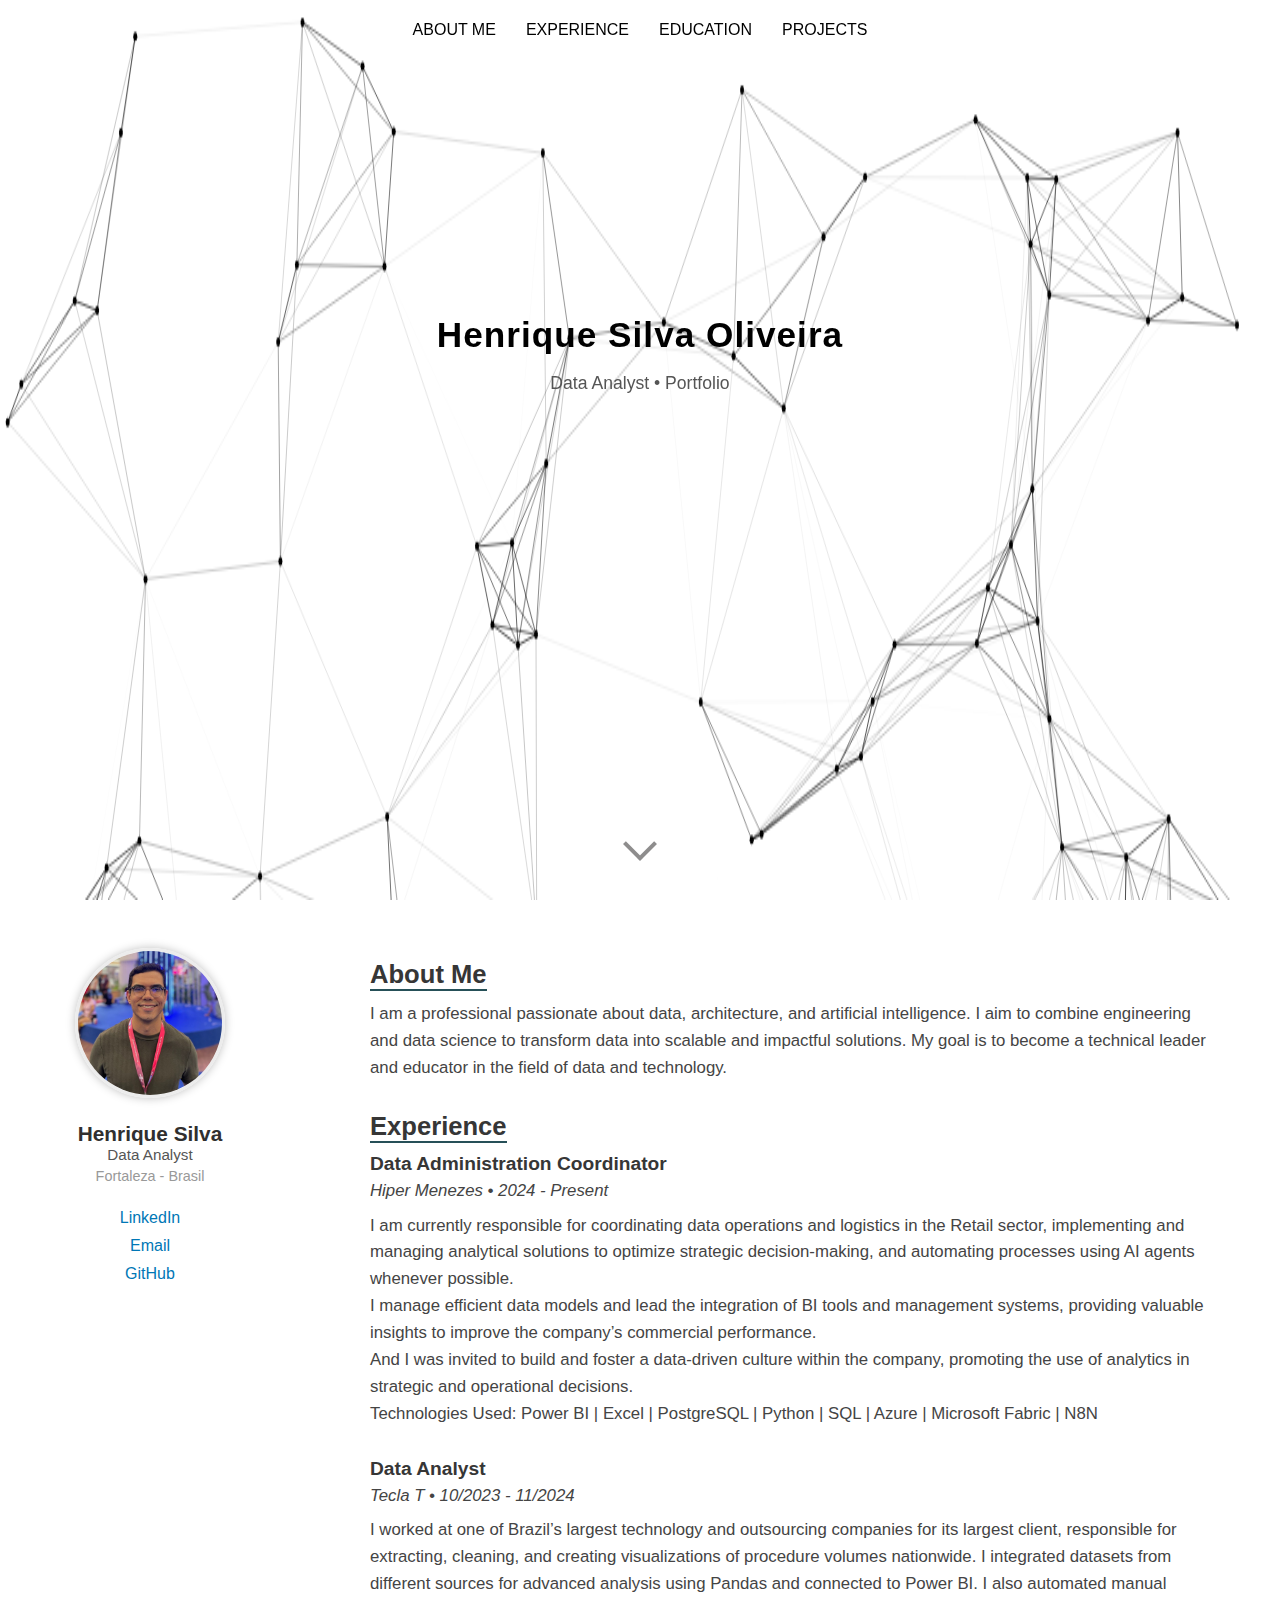
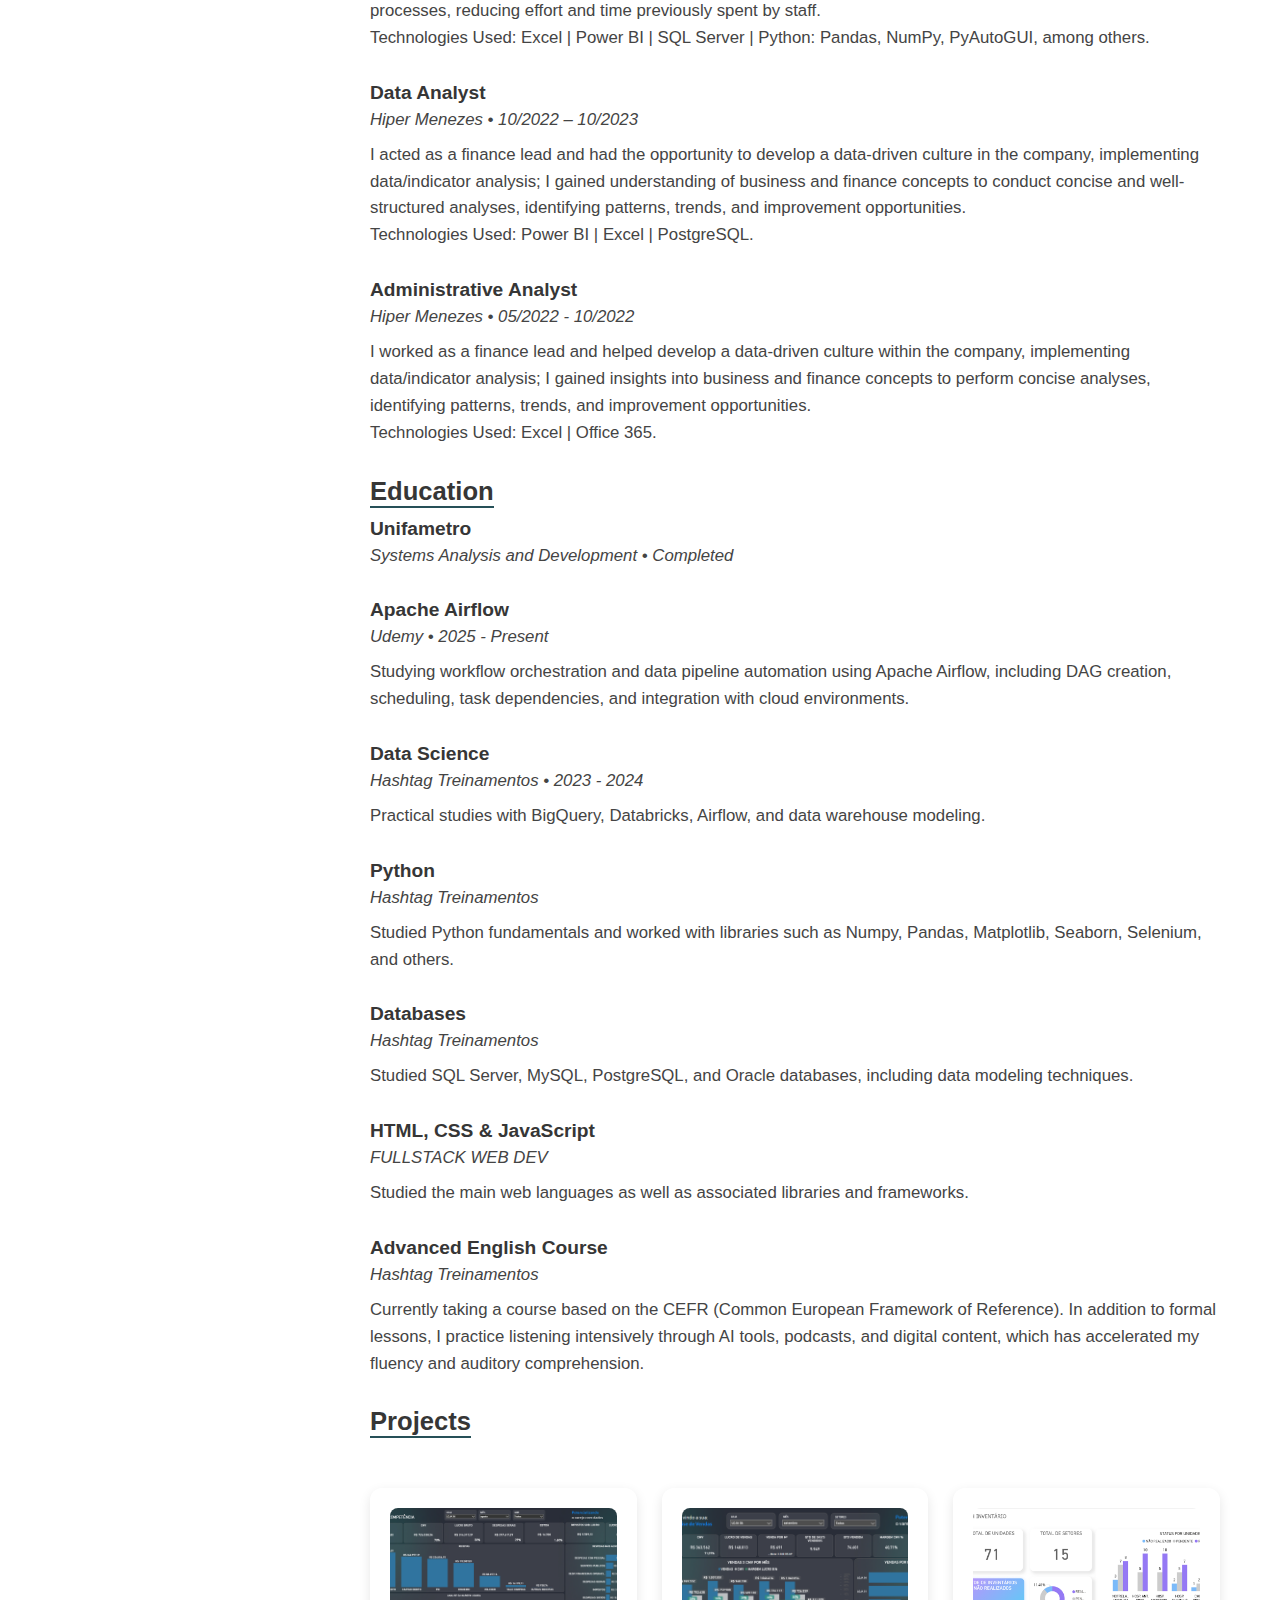
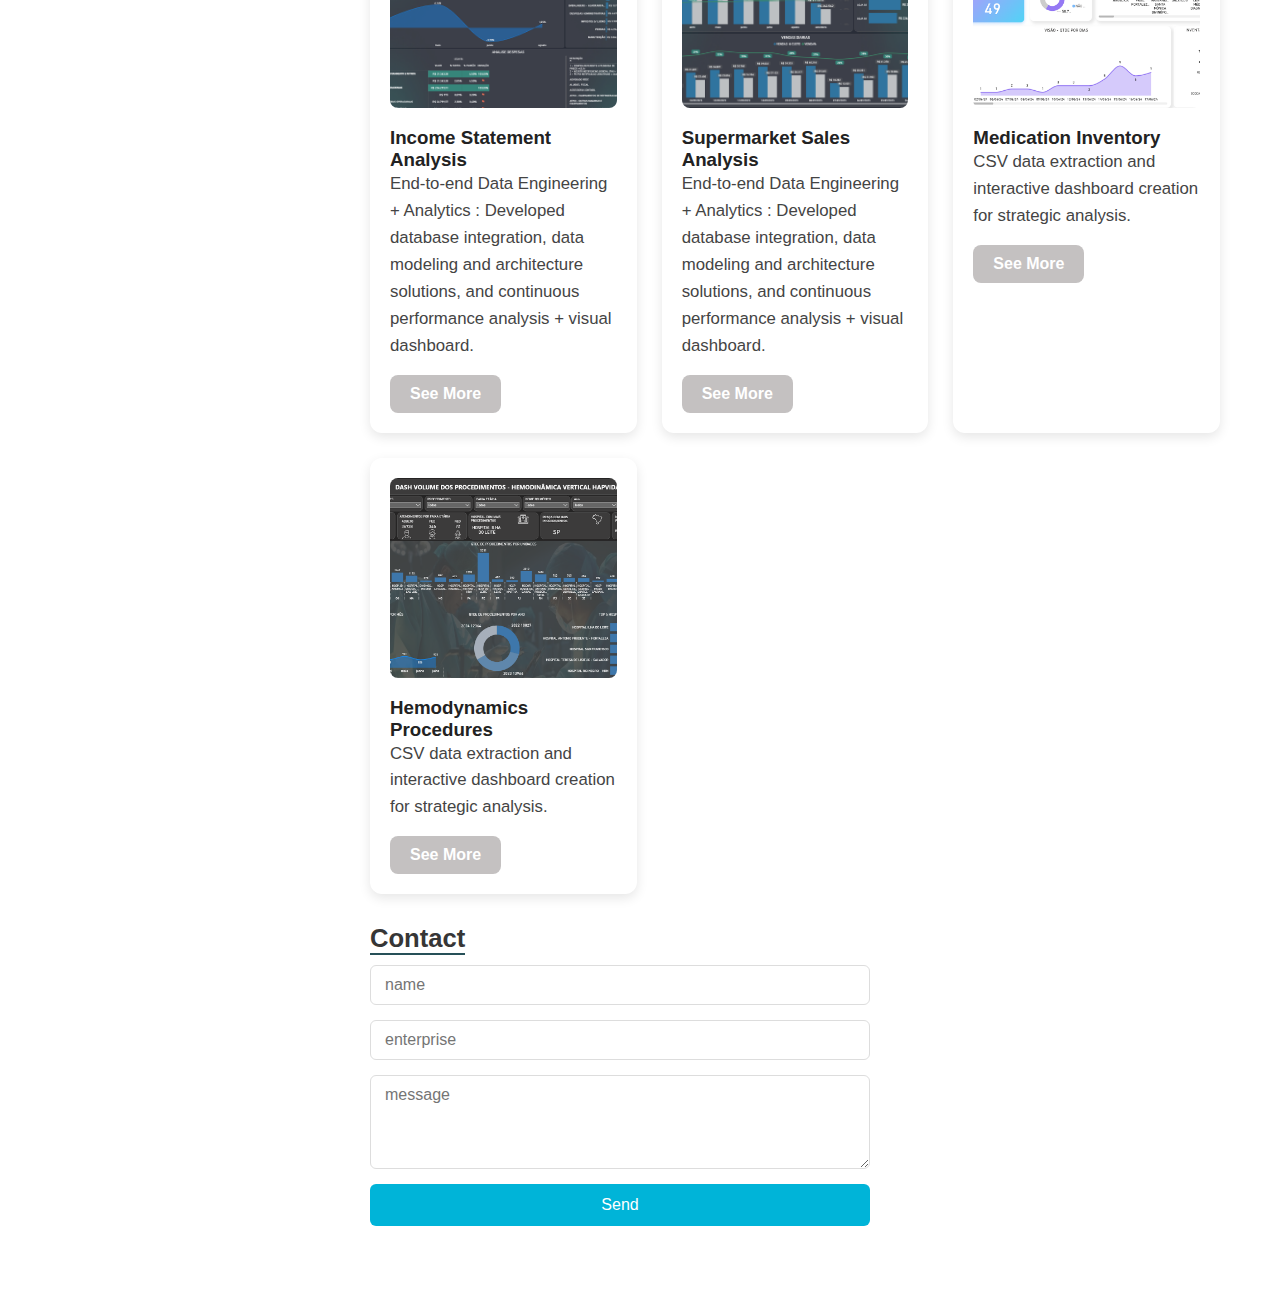
<file: index.html>
<!DOCTYPE html>
<html lang="pt-br">
<head>
  <meta charset="UTF-8" />
  <meta name="viewport" content="width=device-width, initial-scale=1.0" />
  <title>Portfolio - Henrique Silva</title>
  <link rel="stylesheet" href="style.css"/>
</head>
<body>

<!-- NAVBAR FIXA -->
<nav class="navbar">
  <div class="nav-container">
    <!-- <span class="nav-toggle">&#9776;</span> ícone hamburger -->
    <ul class="nav-links">
      <li><a href="#about">ABOUT ME</a></li>
      <li><a href="#experience">EXPERIENCE</a></li>
      <li><a href="#education">EDUCATION</a></li>
      <li><a href="#projetos">PROJECTS</a></li>
    </ul>
  </div>
</nav>


<!-- SEÇÃO INTERATIVA: GRAFOS EM FUNDO BRANCO -->
  <section id="network">
    <canvas id="graphCanvas"></canvas>
    <div class="network-text">
      <h1>Henrique Silva Oliveira</h1><br>
      <p>Data Analyst • Portfolio</p>
    </div>
  
<!-- SETA DE DIRECIONAMENTO-->
  <a href="#about" class="scroll-down">
  <i class="arrow down"></i>
  </a>  

  </section>

<!-- CONTEÚDO GERAL -->
  <div class="container">
    <!-- SIDEBAR FIXA -->
    <aside class="sidebar">
      <div class="foto-perfil">
      <a href="index.html"> 
        <img src="./IMAGENS/foto minha.jpg" alt="Foto de Henrique Silva"/>
      </a>
      </div>
      <h2>Henrique Silva</h2>
      <p class="role">Data Analyst</p>
      <p class="location">Fortaleza - Brasil</p>

      <ul class="links">
        <li><a href="#">LinkedIn</a></li>
        <!-- <li><a href="#">Website</a></li> -->
        <li><a href="mailto:henrisilva1033@gmail.com">Email</a></li>
        <li><a href="#">GitHub</a></li>
      </ul>
    <!-- HARD & SOFT SKILLS -->
    <!-- <section id="parte2">
      <div class="habilidades">
        <h2>Habilidades</h2>

        
        <div class="barra">
          <span>Python</span>
          <div class="progress estiloBarra evolucao evolucao3 bg-secondary">
            <div class="progress-bar bg-white" style="width: 78%"></div>
          </div>
        </div>

        <div class="barra">
          <span>SQL</span>
          <div class="evolucao evolucao2">
            <div class="over"></div>
          </div>
        </div>

        <div class="barra">
          <span>Power BI</span>
          <div class="evolucao evolucao3">
            <div class="over"></div>
          </div>
        </div>

        <div class="barra">
          <span>Airflow</span>
          <div class="evolucao evolucao4">
            <div class="over"></div>
          </div>
        </div>

        <div class="barra">
          <span>Databricks</span>
          <div class="evolucao evolucao5">
            <div class="over"></div>
          </div>
        </div>

        <div class="barra">
          <span>Docker</span>
          <div class="evolucao evolucao6">
            <div class="over"></div>
          </div>
        </div>

        <div class="barra">
          <span>Git</span>
          <div class="evolucao evolucao7">
            <div class="over"></div>
          </div>
        </div>

        <div class="barra">
          <span>Machine Learning</span>
          <div class="evolucao evolucao8">
            <div class="over"></div>
          </div>
        </div>

        <div class="barra">
          <span>ETL</span>
          <div class="evolucao evolucao9">
            <div class="over"></div>
          </div>
        </div>

        <div class="barra">
          <span>Big Data</span>
          <div class="evolucao evolucao10">
            <div class="over"></div>
          </div>
        </div>

        <div class="barra">
          <span>Modelagem de Dados</span>
          <div class="evolucao evolucao11">
            <div class="over"></div>
          </div>
        </div>

        <div class="barra">
          <span>API</span>
          <div class="evolucao evolucao12">
            <div class="over"></div>
          </div>
        </div>

        <div class="barra">
          <span>Linux</span>
          <div class="evolucao evolucao13">
            <div class="over"></div>
          </div>
        </div>

        <div class="barra">
          <span>Excel Avançado</span>
          <div class="evolucao evolucao14">
            <div class="over"></div>
          </div>
        </div>

        <div class="barra">
          <span>Cloud (Azure)</span>
          <div class="evolucao evolucao15">
            <div class="over"></div>
          </div>
        </div>

      </div>
    </section> -->

    </aside>
  </div>

<!-- CONTEÚDO -->
    <main class="content">

      <!-- SOBRE MIM -->
  <section class="section" id="about">
      <h2>About Me</h2>
      <p>
        I am a professional passionate about data, architecture, and artificial intelligence.  
        I aim to combine engineering and data science to transform data into scalable and impactful solutions.  
        My goal is to become a technical leader and educator in the field of data and technology.
      </p>
  </section>

<!-- EXPERIENCE -->
  <section class="section" id="experience">
      <h2>Experience</h2>

      <div class="exp-item">
        <h3>Data Administration Coordinator</h3>
        <p class="local">Hiper Menezes • 2024 - Present</p>
        <p>I am currently responsible for coordinating data operations and logistics in the Retail sector, implementing and managing 
            analytical solutions to optimize strategic decision-making, and automating processes using AI agents whenever possible.</p>
        <p>I manage efficient data models and lead the integration of 
            BI tools and management systems, providing valuable insights to improve the company’s commercial performance.</p>
        <p>And I was invited to build and foster a data-driven culture within the company, promoting the use of analytics in strategic 
          and operational decisions. </p>
        <p>Technologies Used: Power BI | Excel | PostgreSQL | Python | SQL | Azure | Microsoft Fabric | N8N</p>
      </div>

      <div class="exp-item">
        <h3>Data Analyst</h3>
        <p class="local">Tecla T • 10/2023 - 11/2024</p>
        <p>I worked at one of Brazil’s largest technology and outsourcing companies for its largest client, responsible for extracting, 
            cleaning, and creating visualizations of procedure volumes nationwide. I integrated datasets from different sources for 
            advanced analysis using Pandas and connected to Power BI. I also automated manual processes, reducing effort and time previously spent by staff.</p>
        <p>Technologies Used: Excel | Power BI | SQL Server | Python: Pandas, NumPy, PyAutoGUI, among others.</p>
      </div>

      <div class="exp-item">
          <h3>Data Analyst</h3>
          <p class="local">Hiper Menezes • 10/2022 – 10/2023</p>
          <p>I acted as a finance lead and had the opportunity to develop a data-driven culture in the company, implementing 
              data/indicator analysis; I gained understanding of business and finance concepts to conduct concise and well-structured analyses, identifying patterns, trends, and improvement opportunities.</p>
          <p>Technologies Used: Power BI | Excel | PostgreSQL.</p>
      </div>

      <div class="exp-item">
          <h3>Administrative Analyst</h3>
          <p class="local">Hiper Menezes • 05/2022 - 10/2022</p>
          <p>I worked as a finance lead and helped develop a data-driven culture within the company, implementing 
              data/indicator analysis; I gained insights into business and finance concepts to perform concise analyses, identifying patterns, trends, and improvement opportunities.</p>
          <p>Technologies Used: Excel | Office 365.</p>
      </div>
  </section>

  <!-- EDUCATION -->
  <section class="section" id="education">
      <h2>Education</h2>

      <div class="edu-item">
        <h3>Unifametro</h3>
        <p class="subinfo"><em>Systems Analysis and Development</em> • Completed</p>
      </div>

      <div class="edu-item">
        <h3>Apache Airflow</h3>
        <p class="subinfo"><em>Udemy • 2025 - Present</em></p>
        <p>Studying workflow orchestration and data pipeline automation using Apache Airflow, including DAG creation, scheduling, task dependencies, and integration with cloud environments.</p>
      </div>

      <div class="edu-item">
        <h3>Data Science</h3>
        <p class="subinfo"><em>Hashtag Treinamentos</em> • 2023 - 2024</p>
        <p>Practical studies with BigQuery, Databricks, Airflow, and data warehouse modeling.</p>
      </div>

      <div class="edu-item">
        <h3>Python</h3>
        <p class="subinfo"><em>Hashtag Treinamentos</em></p>
        <p>Studied Python fundamentals and worked with libraries such as Numpy, Pandas, Matplotlib, Seaborn, Selenium, and others.</p>
      </div>

      <div class="edu-item">
        <h3>Databases</h3>
        <p class="subinfo"><em>Hashtag Treinamentos</em></p>
        <p>Studied SQL Server, MySQL, PostgreSQL, and Oracle databases, including data modeling techniques.</p>
      </div>

      <div class="edu-item">
        <h3>HTML, CSS & JavaScript</h3>
        <p class="subinfo"><em>FULLSTACK WEB DEV</em></p>
        <p>Studied the main web languages as well as associated libraries and frameworks.</p>
      </div>

      <div class="edu-item">
        <h3>Advanced English Course</h3>
        <p class="subinfo"><em>Hashtag Treinamentos</em></p>
        <p>Currently taking a course based on the CEFR (Common European Framework of Reference). In addition to formal lessons, 
          I practice listening intensively through AI tools, podcasts, and digital content, which has accelerated 
          my fluency and auditory comprehension.</p>
      </div>
  </section>


      <!-- PROJETOS -->
      <section class="section" id="projetos">
        <h2>Projects</h2>
        <div class="cards">
          <div class="card">
            <img src="./IMAGENS/MENES 1.png" alt="Dash Menezes 01">
            <h3>Income Statement Analysis</h3>
            <p>End-to-end Data Engineering + Analytics : Developed database integration, data modeling and architecture solutions, 
              and continuous performance analysis + visual dashboard.</p>
            <a href="./Home/Subpgs/projeto3.html" class="btn-detalhes">See More</a>
          </div>
          <div class="card">
            <img src="./IMAGENS/MENES 2.png" alt="Dash Menezes 02">
            <h3>Supermarket Sales Analysis</h3>
            <p>End-to-end Data Engineering + Analytics : Developed database integration, data modeling and architecture solutions, 
              and continuous performance analysis + visual dashboard.</p>
            <a href="./Home/Subpgs/projeto4.html" class="btn-detalhes">See More</a>
          </div>
          <div class="card">
            <img src="./IMAGENS/HAPVIDA BCO.png" alt="Dash Hap 01">
            <h3>Medication Inventory</h3>
            <p>CSV data extraction and interactive dashboard creation for strategic analysis.</p>
            <a href="./Home/Subpgs/projeto1.html" class="btn-detalhes">See More</a>
          </div>
          <div class="card">
            <img src="./IMAGENS/HAPVIDA PTO.png" alt="Dash Hap 02">
            <h3>Hemodynamics Procedures</h3>
            <p>CSV data extraction and interactive dashboard creation for strategic analysis.</p>
            <a href="./Home/Subpgs/projeto2.html" class="btn-detalhes">See More</a>
          </div>
        </div>
      </section>

      <!-- CONTATE-ME -->
    <section class="section" id="contato">
      <h2>Contact</h2>
      <form class="contact-form" id="whatsappForm">
        <input type="text" id="nome" placeholder="name" required>
        <input type="text" id="empresa" placeholder="enterprise" required>
        <textarea id="mensagem" placeholder="message" rows="4" required></textarea>
        <button type="submit">Send</button>
      </form>
    </section>

    </main>
  </div>

  <script src="script.js"></script>
</body>
</html>
</file>
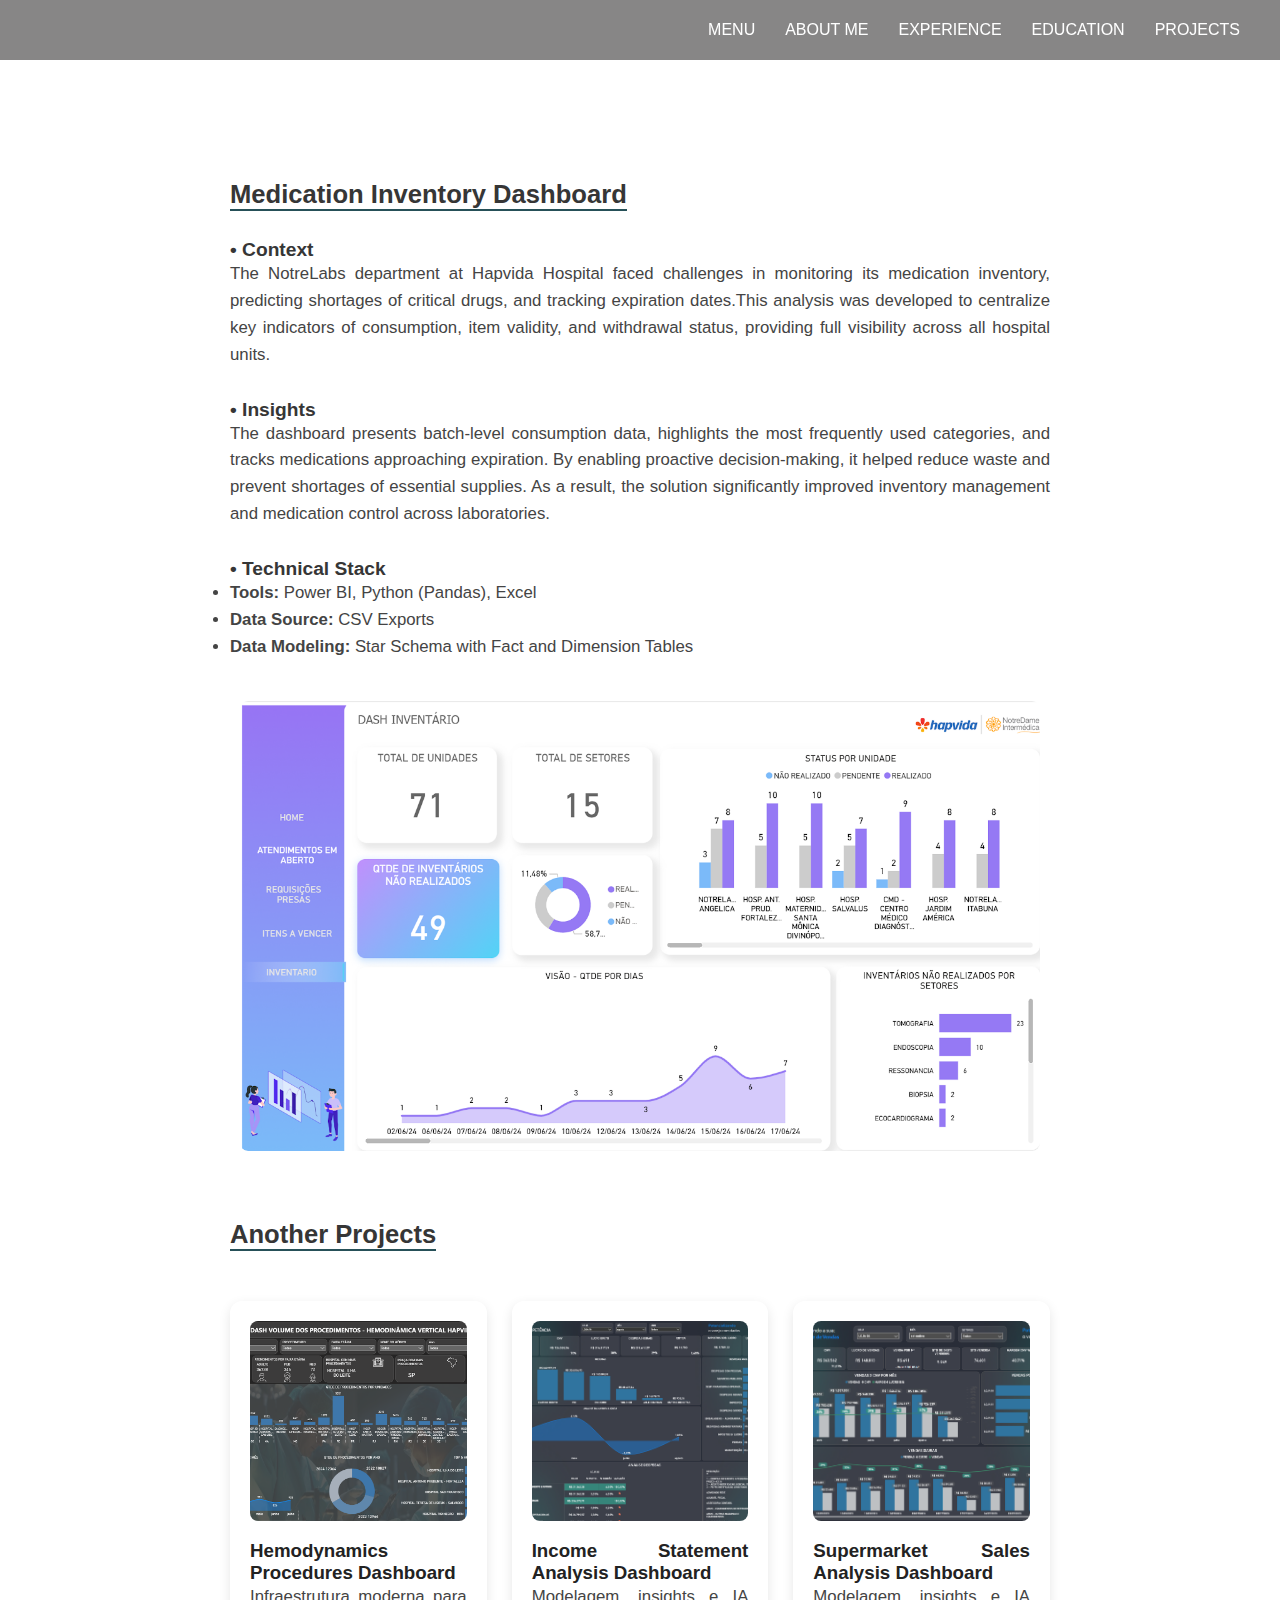
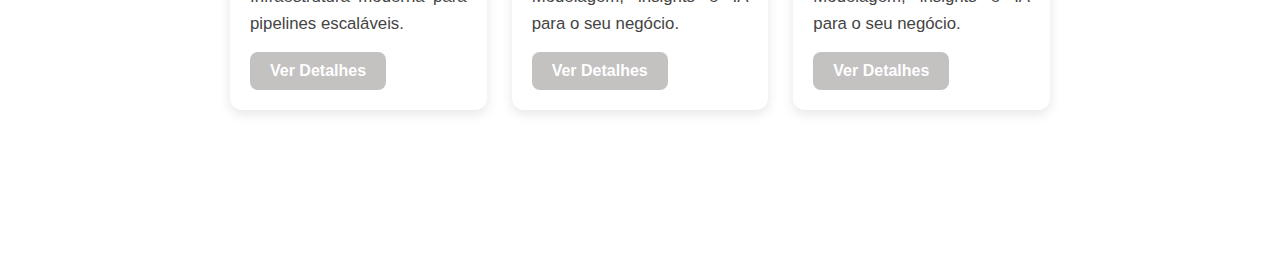
<file: Home/Subpgs/projeto1.html>
<!DOCTYPE html>
<html lang="pt-br">
<head>
  <meta charset="UTF-8" />
  <meta name="viewport" content="width=device-width, initial-scale=1.0" />
  <title>Portfolio - Henrique Silva</title>
  <link rel="stylesheet" href="../../stylepagprojects.css"/>
</head>
<body>

<!-- NAVBAR FIXA -->
<nav class="navbar">
  <div class="nav-container">
    <ul class="nav-links">
      <li><a href="../../index.html">MENU</a></li>
      <li><a href="../../index.html#about">ABOUT ME</a></li>
      <li><a href="../../index.html#experience">EXPERIENCE</a></li>
      <li><a href="../../index.html#education">EDUCATION</a></li>
      <li><a href="../../index.html#projetos">PROJECTS</a></li>
    </ul>
</nav>

  </div>

<!-- CONTEÚDO GERAL -->
  <div class="container">
    <!-- SIDEBAR FIXA -->
    <!-- <aside class="sidebar">
      <div class="foto-perfil">
        <a href="../../index.html"> 
        <img src="../../IMAGENS/foto minha.jpg" alt="Foto de Henrique Silva"/>
        </a>
      </div>
      <h2>Henrique Silva</h2>
      <p class="role">Data Engineer & AI Enthusiast</p>
      <p class="location">Fortaleza - Brasil</p>

      <ul class="links">
        <li><a href="#">GitHub</a></li>
        <li><a href="#">LinkedIn</a></li>
        <li><a href="#">Website</a></li>
        <li><a href="mailto:henrisilva1033@gmail.com">Email</a></li>
      </ul>
    
    </aside> -->

<!-- CONTEÚDO -->
    <main class="content">

      <!-- SOBRE MIM -->
    <section class="section" id="experiencia">
        <h2>Medication Inventory Dashboard</h2>
        <br><br>
        <section class="section" id="formacao">
          <div class="edu-item">
            <h3>• Context</h3>
            <p>
              The NotreLabs department at Hapvida Hospital faced challenges in monitoring its medication inventory, predicting shortages of critical drugs, 
              and tracking expiration dates.This analysis was developed to centralize key indicators of consumption, item validity, and withdrawal status, 
              providing full visibility across all hospital units.
            </p>
          </div>

          <div class="edu-item">
            <h3>• Insights</h3>
            <p>
              The dashboard presents batch-level consumption data, highlights the most frequently used categories, and tracks medications approaching expiration.
              By enabling proactive decision-making, it helped reduce waste and prevent shortages of essential supplies.
              As a result, the solution significantly improved inventory management and medication control across laboratories.
            </p>
          </div>

          <div class="edu-item">
            <h3>• Technical Stack</h3>
             <ul>
              <li><strong>Tools:</strong> Power BI, Python (Pandas), Excel</li>
              <li><strong>Data Source:</strong> CSV Exports</li>
              <li><strong>Data Modeling:</strong> Star Schema with Fact and Dimension Tables</li>
            </ul>
          </div>
        </section>
    </section>


         <!-- <div class="dash-container">
          <iframe title="VENDAS" width="100%" height="541.25"
            src="https://app.fabric.microsoft.com/reportEmbed?reportId=0890d9f3-6219-41f6-b7e2-692e498d3dcd&autoAuth=true&ctid=bcffa40c-98d3-4a44-9b19-1115dc64c85e"
            frameborder="0" allowFullScreen="true">
          </iframe>
        </div> -->


        <div class="projectimg01">
            <img src="../../IMAGENS/HAPVIDA BCO.png" alt="Dash Hap 01_project">
        </div>

      <br><br><br>
      <!-- PROJETOS -->
      <section class="section" id="projetos">
        <h2>Another Projects</h2>
        <div class="cards">
          <div class="card">
            <img src="../../IMAGENS/HAPVIDA PTO.png" alt="Dash Hap 02">
            <h3>Hemodynamics Procedures Dashboard</h3>
            <p>Infraestrutura moderna para pipelines escaláveis.</p>
            <a href="projeto2.html" class="btn-detalhes">Ver Detalhes</a>
          </div>
          <div class="card">
            <img src="../../IMAGENS/MENES 1.png" alt="Dash Menezes 01">
            <h3>Income Statement Analysis Dashboard</h3>
            <p>Modelagem, insights e IA para o seu negócio.</p>
            <a href="projeto3.html" class="btn-detalhes">Ver Detalhes</a>
          </div>
          <div class="card">
            <img src="../../IMAGENS/MENES 2.png" alt="Dash Menezes 02">
            <h3>Supermarket Sales Analysis Dashboard</h3>
            <p>Modelagem, insights e IA para o seu negócio.</p>
            <a href="projeto4.html" class="btn-detalhes">Ver Detalhes</a>
          </div>
        </div>
      </section>

    </main>
  </div>

  <script src="../../script.js"></script>
</body>
</html>
</file>
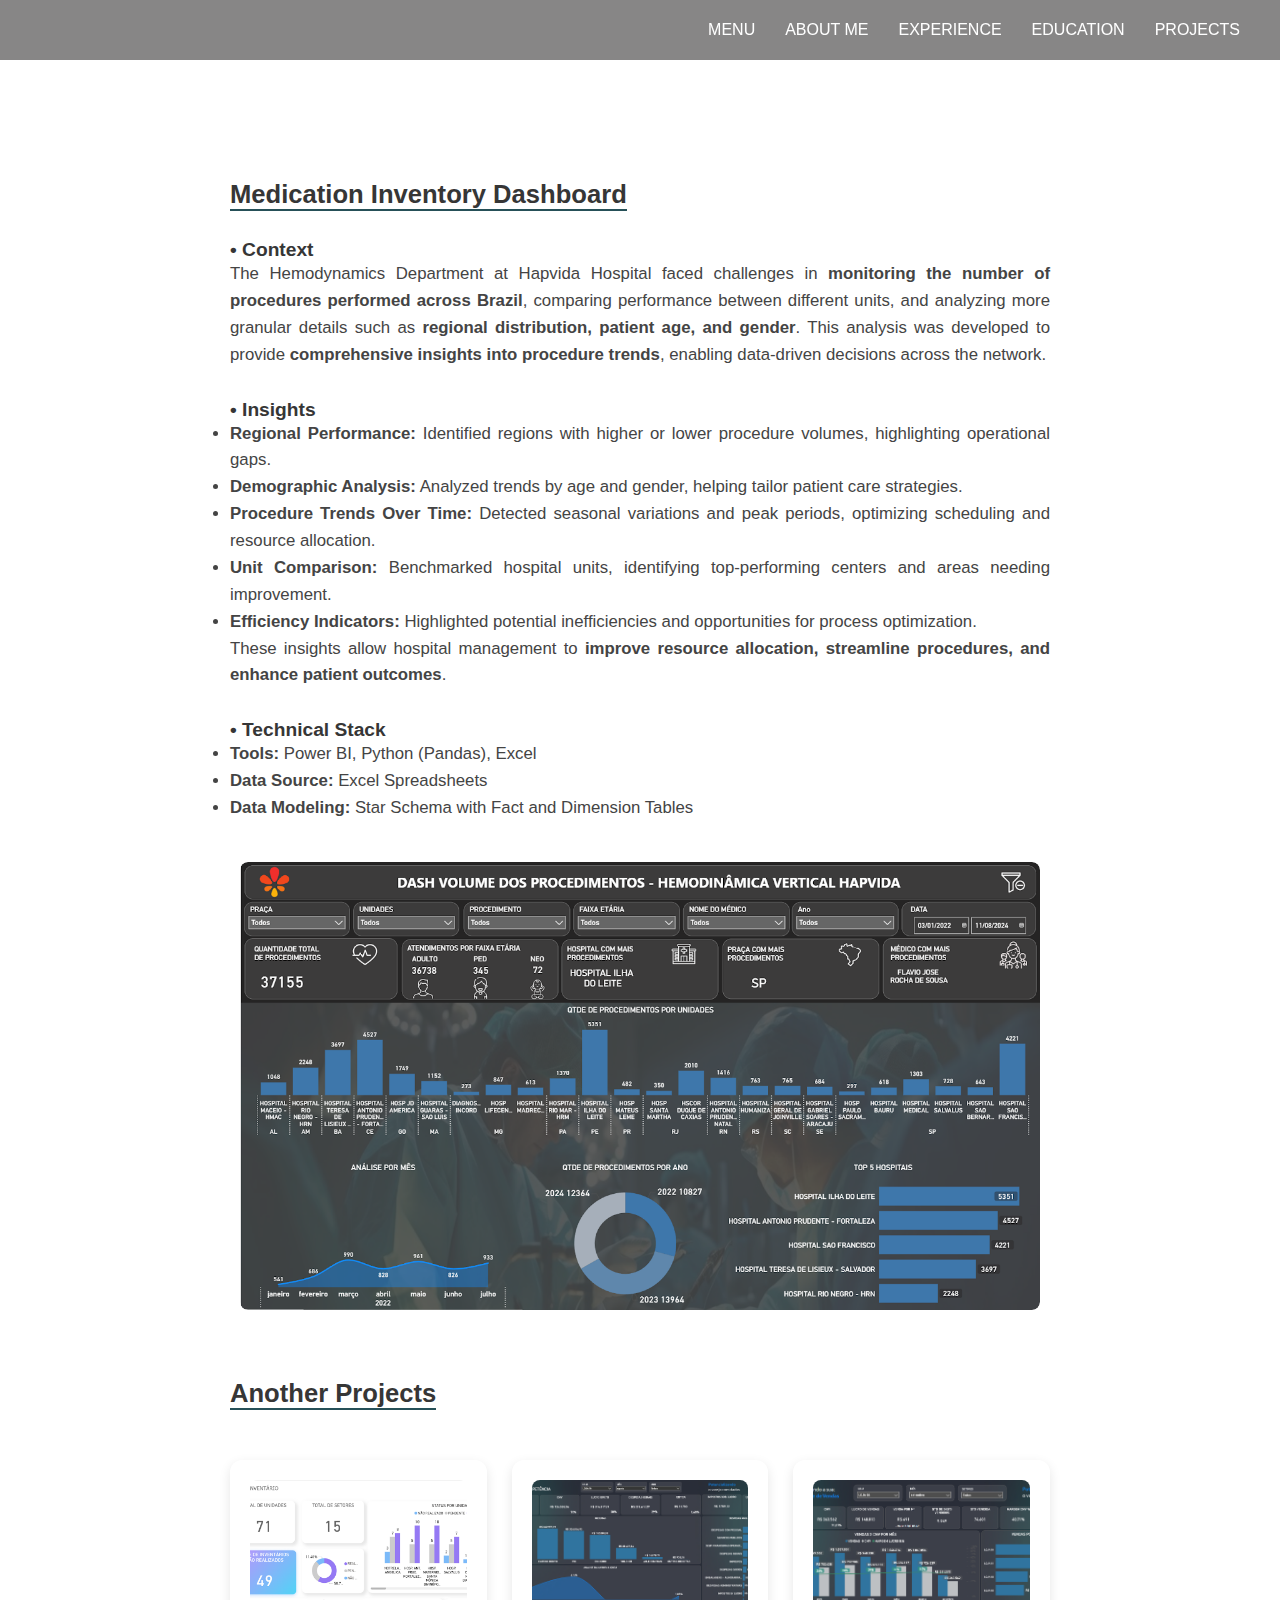
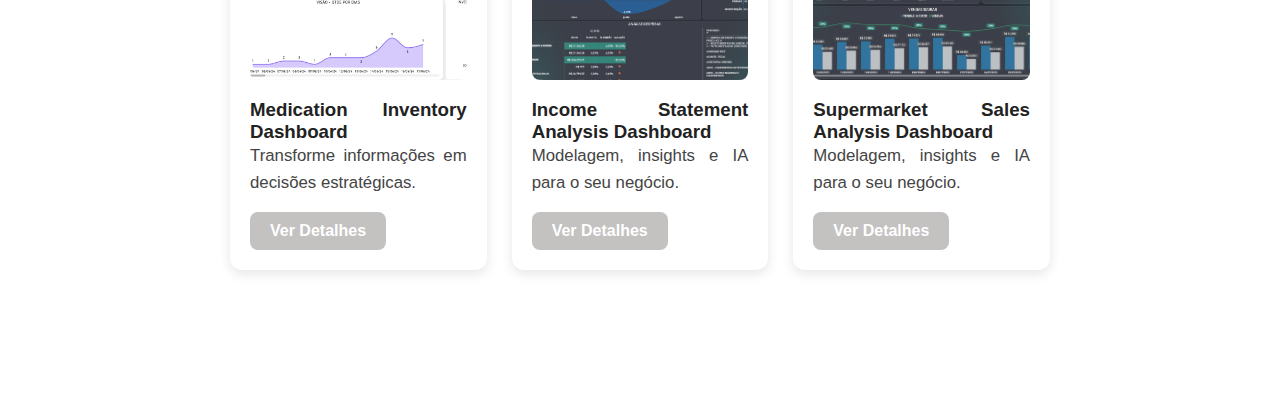
<file: Home/Subpgs/projeto2.html>
<!DOCTYPE html>
<html lang="pt-br">
<head>
  <meta charset="UTF-8" />
  <meta name="viewport" content="width=device-width, initial-scale=1.0" />
  <title>Portfolio - Henrique Silva</title>
  <link rel="stylesheet" href="../../stylepagprojects.css"/>
</head>
<body>

<!-- NAVBAR FIXA -->
<nav class="navbar">
  <div class="nav-container">
    <!-- Ícone de voltar para a página principal -->
    <!-- <a href="../../index.html" class="home-icon" title="Voltar para Home">
      &#8592;
    </a> -->

    <ul class="nav-links">
      <li><a href="../../index.html">MENU</a></li>
      <li><a href="../../index.html#about">ABOUT ME</a></li>
      <li><a href="../../index.html#experience">EXPERIENCE</a></li>
      <li><a href="../../index.html#education">EDUCATION</a></li>
      <li><a href="../../index.html#projetos">PROJECTS</a></li>
    </ul>
</nav>
  </div>
</nav>

<!-- CONTEÚDO GERAL -->
  <div class="container">
    <!-- SIDEBAR FIXA -->
    <!-- <aside class="sidebar">
      <div class="foto-perfil">
        <a href="../../index.html"> 
        <img src="../../IMAGENS/foto minha.jpg" alt="Foto de Henrique Silva"/>
        </a>
      </div>
      <h2>Henrique Silva</h2>
      <p class="role">Data Engineer & AI Enthusiast</p>
      <p class="location">Fortaleza - Brasil</p>

      <ul class="links">
        <li><a href="#">GitHub</a></li>
        <li><a href="#">LinkedIn</a></li>
        <li><a href="#">Website</a></li>
        <li><a href="mailto:henrisilva1033@gmail.com">Email</a></li>
      </ul>
    
    </aside> -->

<!-- CONTEÚDO -->
    <main class="content">

      <!-- SOBRE O PROJETO -->
       <section class="section" id="experiencia">
        <h2>Medication Inventory Dashboard</h2>
        <br><br>
        <section class="section" id="formacao">
          <div class="edu-item">
            <h3>• Context</h3>
             <p>
                The Hemodynamics Department at Hapvida Hospital faced challenges in 
                <strong>monitoring the number of procedures performed across Brazil</strong>, 
                comparing performance between different units, and analyzing more granular details such as 
                <strong>regional distribution, patient age, and gender</strong>. 
                This analysis was developed to provide <strong>comprehensive insights into procedure trends</strong>, 
                enabling data-driven decisions across the network.
              </p>
          </div>

          <div class="edu-item">
            <h3>• Insights</h3>
            <ul>
              <li><strong>Regional Performance:</strong> Identified regions with higher or lower procedure volumes, highlighting operational gaps.</li>
              <li><strong>Demographic Analysis:</strong> Analyzed trends by age and gender, helping tailor patient care strategies.</li>
              <li><strong>Procedure Trends Over Time:</strong> Detected seasonal variations and peak periods, optimizing scheduling and resource allocation.</li>
              <li><strong>Unit Comparison:</strong> Benchmarked hospital units, identifying top-performing centers and areas needing improvement.</li>
              <li><strong>Efficiency Indicators:</strong> Highlighted potential inefficiencies and opportunities for process optimization.</li>
            </ul>
            <p>These insights allow hospital management to <strong>improve resource allocation, streamline procedures, and enhance patient outcomes</strong>.</p>
          </div>

          <div class="edu-item">
            <h3>• Technical Stack</h3>
            <ul>
              <li><strong>Tools:</strong> Power BI, Python (Pandas), Excel</li>
              <li><strong>Data Source:</strong> Excel Spreadsheets</li>
              <li><strong>Data Modeling:</strong> Star Schema with Fact and Dimension Tables</li>
            </ul>
          </div>
          
    </section>

      <div class="projectimg02">
            <img src="../../IMAGENS/HAPVIDA PTO.png" alt="Dash Hap 02_project">
      </div>

      <br><br><br>
      <!-- PROJETOS -->
      <section class="section" id="projetos">
        <h2>Another Projects</h2>
        <div class="cards">
          <div class="card">
            <img src="../../IMAGENS/HAPVIDA BCO.png" alt="Dash Hap 01">
            <h3>Medication Inventory Dashboard</h3>
            <p>Transforme informações em decisões estratégicas.</p>
            <a href="projeto1.html" class="btn-detalhes">Ver Detalhes</a>
          </div>
          <div class="card">
            <img src="../../IMAGENS/MENES 1.png" alt="Dash Menezes 01">
            <h3>Income Statement Analysis Dashboard</h3>
            <p>Modelagem, insights e IA para o seu negócio.</p>
            <a href="projeto3.html" class="btn-detalhes">Ver Detalhes</a>
          </div>
          <div class="card">
            <img src="../../IMAGENS/MENES 2.png" alt="Dash Menezes 02">
            <h3>Supermarket Sales Analysis Dashboard</h3>
            <p>Modelagem, insights e IA para o seu negócio.</p>
            <a href="projeto4.html" class="btn-detalhes">Ver Detalhes</a>
          </div>
        </div>
      </section>

    </main>
  </div>

  <script src="../../script.js"></script>
</body>
</html>
</file>
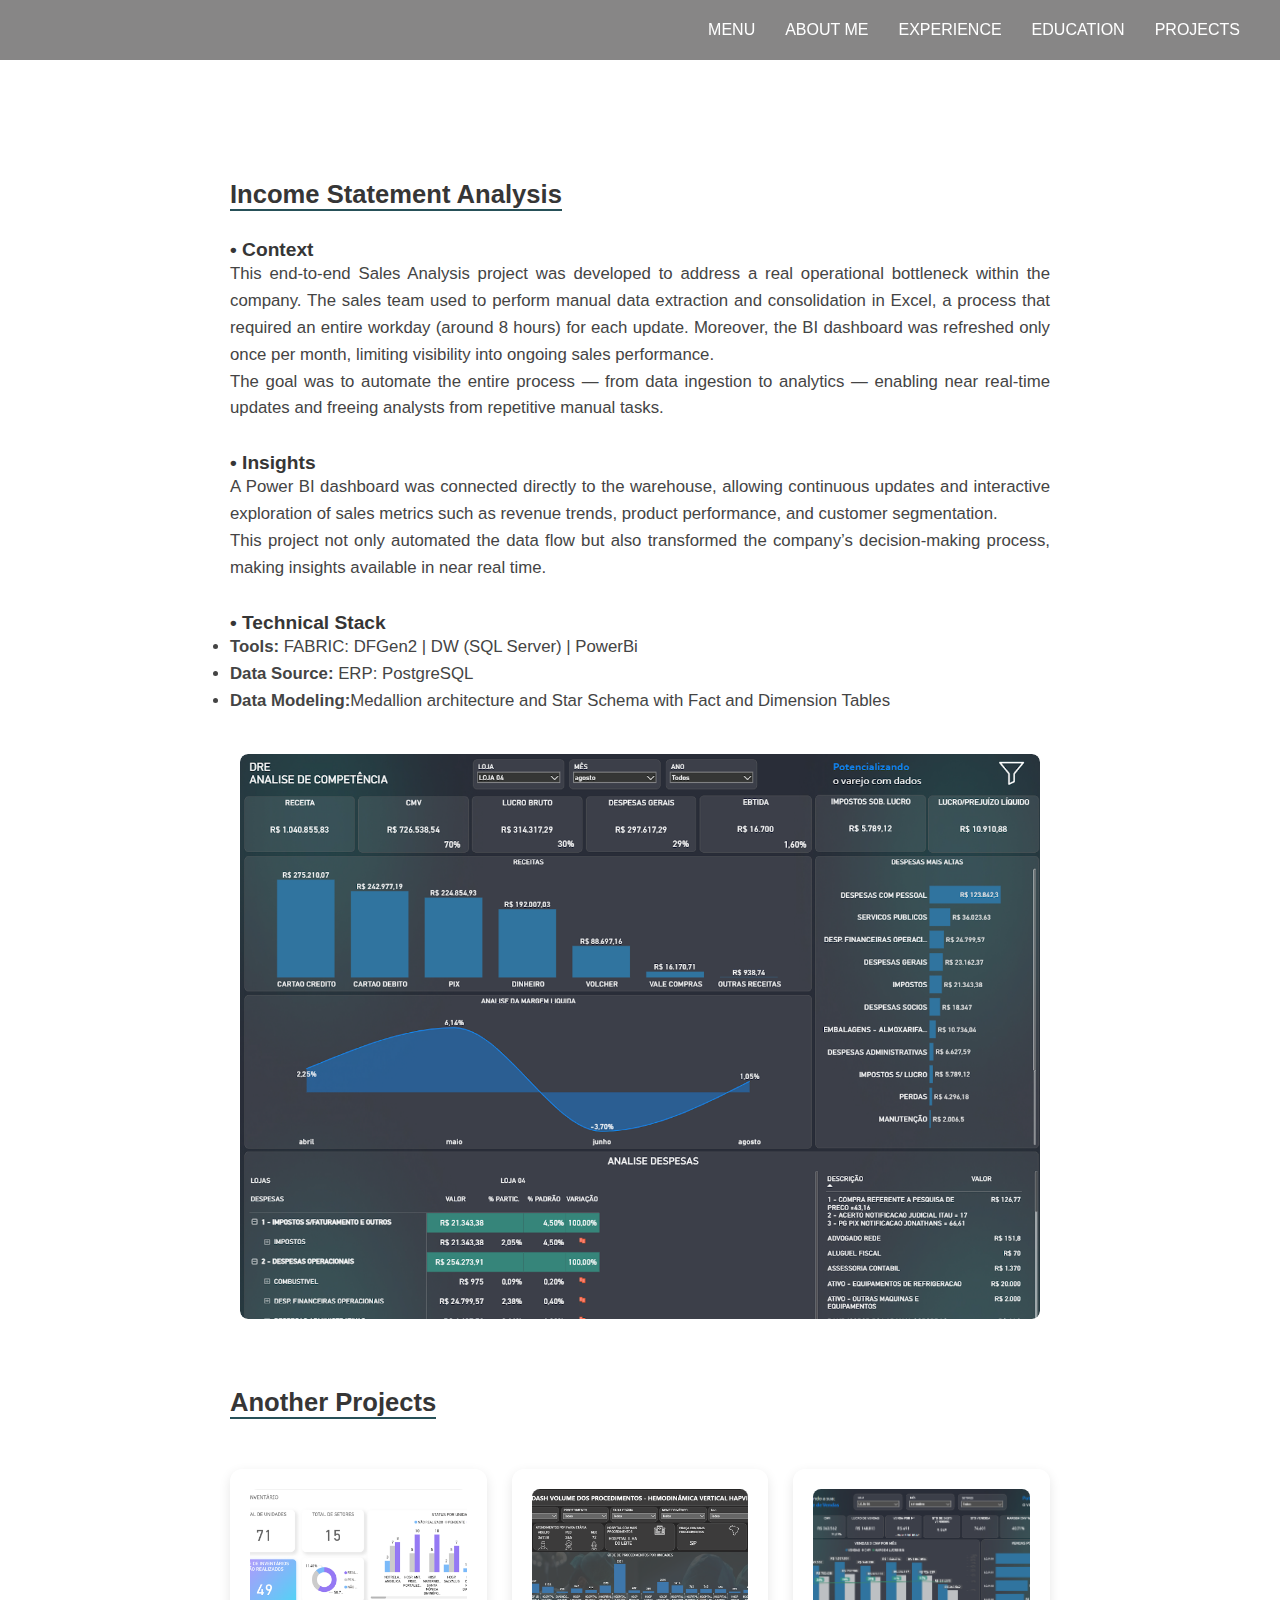
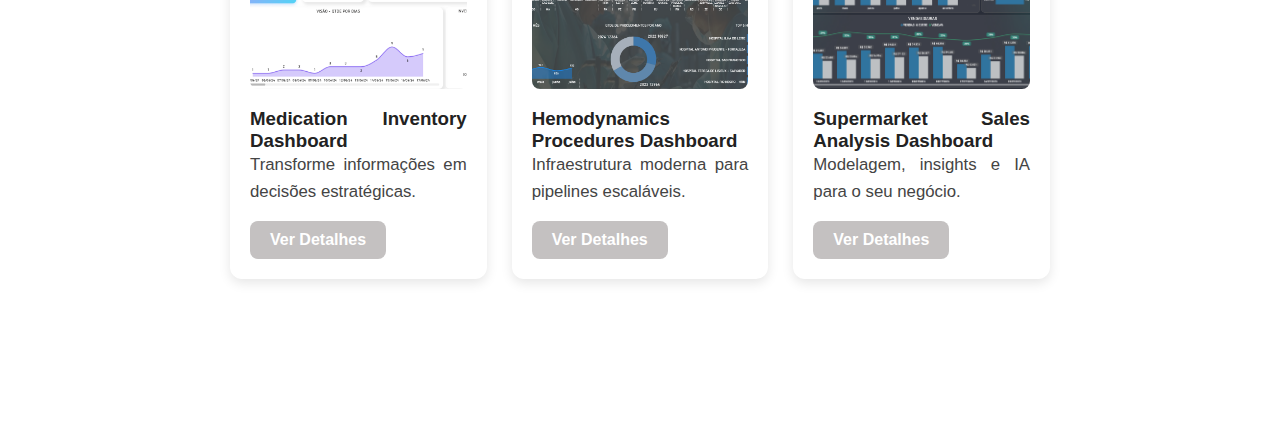
<file: Home/Subpgs/projeto3.html>
<!DOCTYPE html>
<html lang="pt-br">
<head>
  <meta charset="UTF-8" />
  <meta name="viewport" content="width=device-width, initial-scale=1.0" />
  <title>Portfolio - Henrique Silva</title>
  <link rel="stylesheet" href="../../stylepagprojects.css"/>
</head>
<body>

<!-- NAVBAR FIXA -->
<nav class="navbar">
  <div class="nav-container">
    <!-- Ícone de voltar para a página principal -->
    <!-- <a href="../../index.html" class="home-icon" title="Voltar para Home">
      &#8592;
    </a> -->

    <ul class="nav-links">
      <li><a href="../../index.html">MENU</a></li>
      <li><a href="../../index.html#about">ABOUT ME</a></li>
      <li><a href="../../index.html#experience">EXPERIENCE</a></li>
      <li><a href="../../index.html#education">EDUCATION</a></li>
      <li><a href="../../index.html#projetos">PROJECTS</a></li>
    </ul>
</nav>
  </div>
</nav>

<!-- CONTEÚDO GERAL -->
  <div class="container">
    <!-- SIDEBAR FIXA -->
    <!-- <aside class="sidebar">
      <div class="foto-perfil">
        <a href="../../index.html"> 
        <img src="../../IMAGENS/foto minha.jpg" alt="Foto de Henrique Silva"/>
        </a>
      </div>
      <h2>Henrique Silva</h2>
      <p class="role">Data Engineer & AI Enthusiast</p>
      <p class="location">Fortaleza - Brasil</p>

      <ul class="links">
        <li><a href="#">GitHub</a></li>
        <li><a href="#">LinkedIn</a></li>
        <li><a href="#">Website</a></li>
        <li><a href="mailto:henrisilva1033@gmail.com">Email</a></li>
      </ul>
    
    </aside> -->

<!-- CONTEÚDO -->
    <main class="content">

      <!-- SOBRE O PROJETO -->
      <section class="section" id="experiencia">
        <h2>Income Statement Analysis</h2>
        <br><br>
        <section class="section" id="formacao">
          <div class="edu-item">
            <h3>• Context</h3>
            <p>
              This end-to-end Sales Analysis project was developed to address a real operational bottleneck within the company.
              The sales team used to perform manual data extraction and consolidation in Excel, a process that required an 
              entire workday (around 8 hours) for each update. Moreover, the BI dashboard was refreshed only once per month, 
              limiting visibility into ongoing sales performance.
            </p>
            <p>
             The goal was to automate the entire process — from data ingestion to analytics — 
             enabling near real-time updates and freeing analysts from repetitive manual tasks.
            </p>
          </div>

          <div class="edu-item">
            <h3>• Insights</h3>
            <p>
              A Power BI dashboard was connected directly to the warehouse, allowing continuous updates 
              and interactive exploration of sales metrics such as revenue trends, product performance, 
              and customer segmentation.
            </p>
            <p>
              This project not only automated the data flow but also transformed the company’s decision-making process, 
              making insights available in near real time.
            </p>
          </div>

          <div class="edu-item">
            <h3>• Technical Stack</h3>
              <ul>
                <li><strong>Tools:</strong> FABRIC: DFGen2 | DW (SQL Server) | PowerBi </li>
                <li><strong>Data Source:</strong> ERP: PostgreSQL</li>
                <li><strong>Data Modeling:</strong>Medallion architecture and Star Schema with Fact and Dimension Tables</li>
              </ul>
          </div>
        </section>
      </section>

      <div class="projectimg03">
            <img src="../../IMAGENS/MENES 1.png" alt="Dash Menes 01_project">
      </div>

      <br><br><br>
      <!-- PROJETOS -->
      <section class="section" id="projetos">
        <h2>Another Projects</h2>
        <div class="cards">
          <div class="card">
            <img src="../../IMAGENS/HAPVIDA BCO.png" alt="Dash Hap 01">
            <h3>Medication Inventory Dashboard</h3>
            <p>Transforme informações em decisões estratégicas.</p>
            <a href="projeto1.html" class="btn-detalhes">Ver Detalhes</a>
          </div>
          <div class="card">
            <img src="../../IMAGENS/HAPVIDA PTO.png" alt="Dash Hap 02">
            <h3>Hemodynamics Procedures Dashboard</h3>
            <p>Infraestrutura moderna para pipelines escaláveis.</p>
            <a href="projeto2.html" class="btn-detalhes">Ver Detalhes</a>
          </div>
          <div class="card">
            <img src="../../IMAGENS/MENES 2.png" alt="Dash Menezes 02">
            <h3>Supermarket Sales Analysis Dashboard</h3>
            <p>Modelagem, insights e IA para o seu negócio.</p>
            <a href="projeto4.html" class="btn-detalhes">Ver Detalhes</a>
          </div>
        </div>
      </section>

    </main>
  </div>

  <script src="../../script.js"></script>
</body>
</html>
</file>
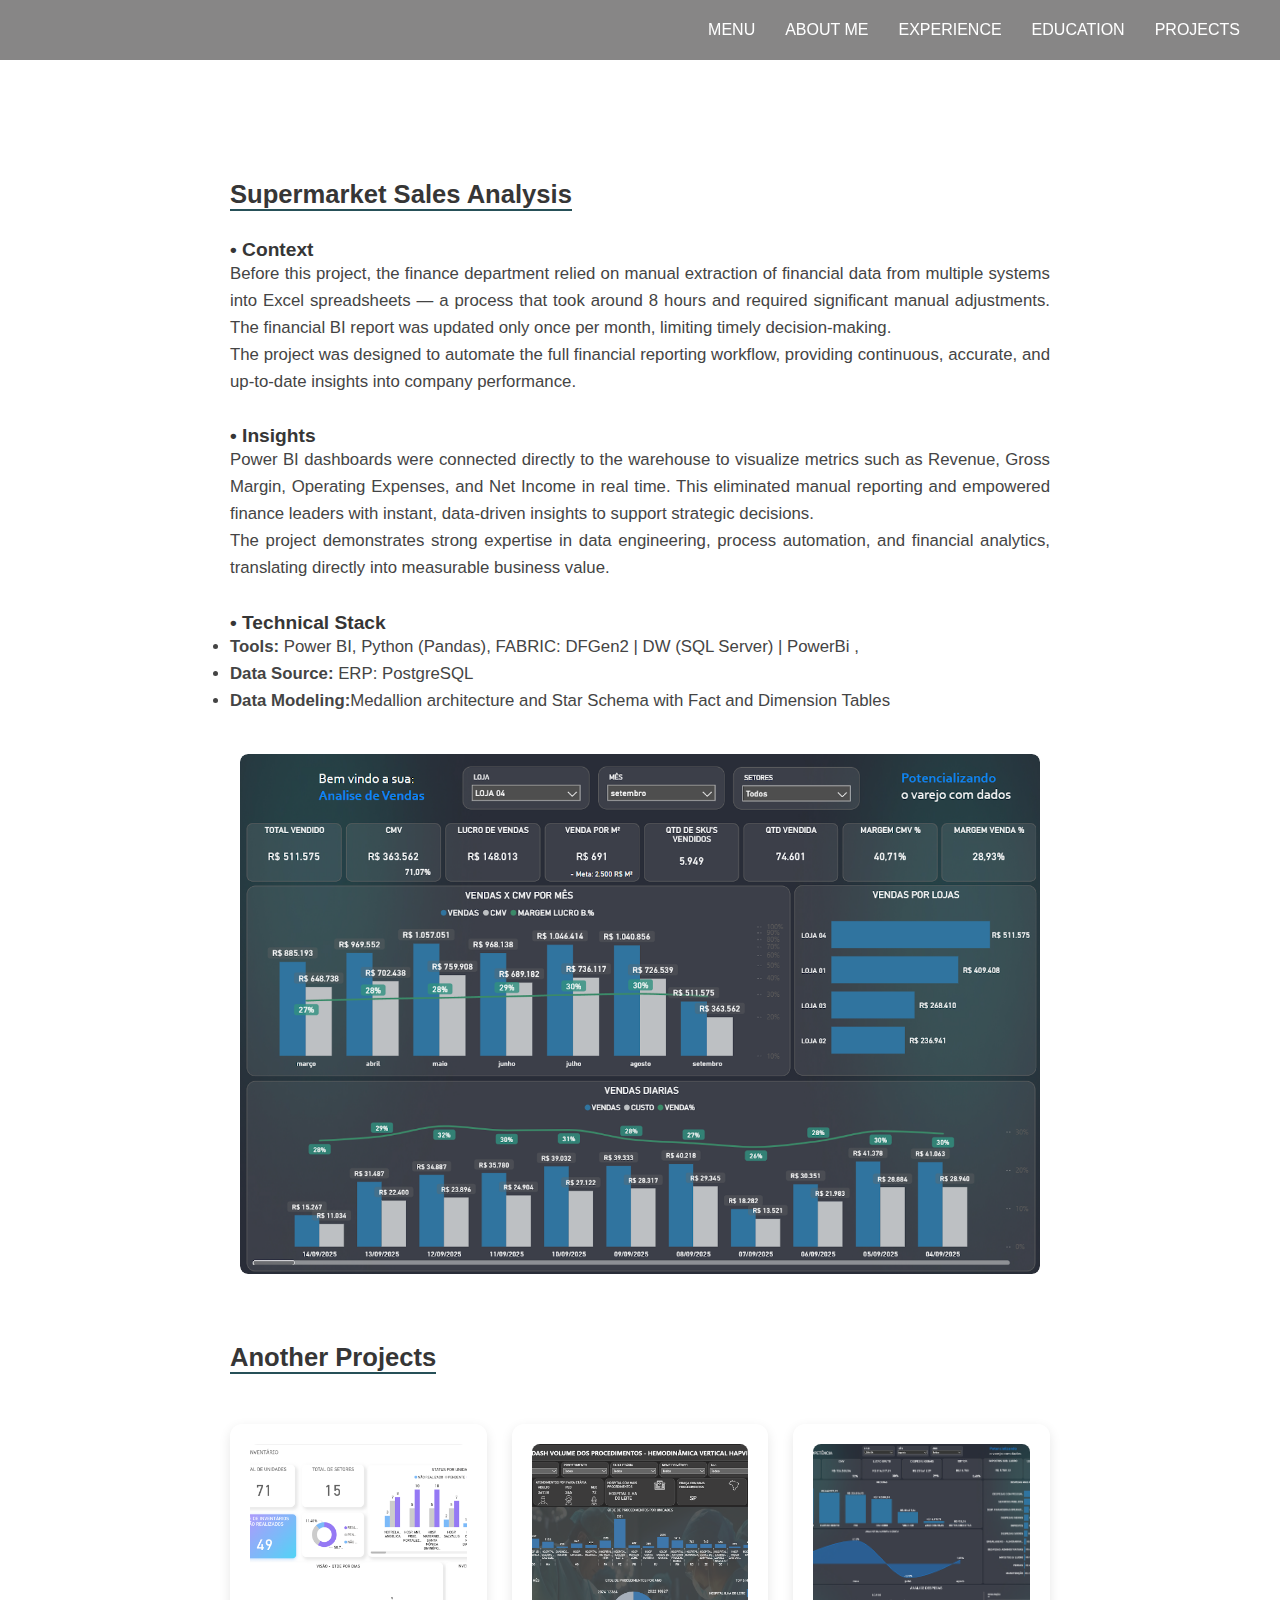
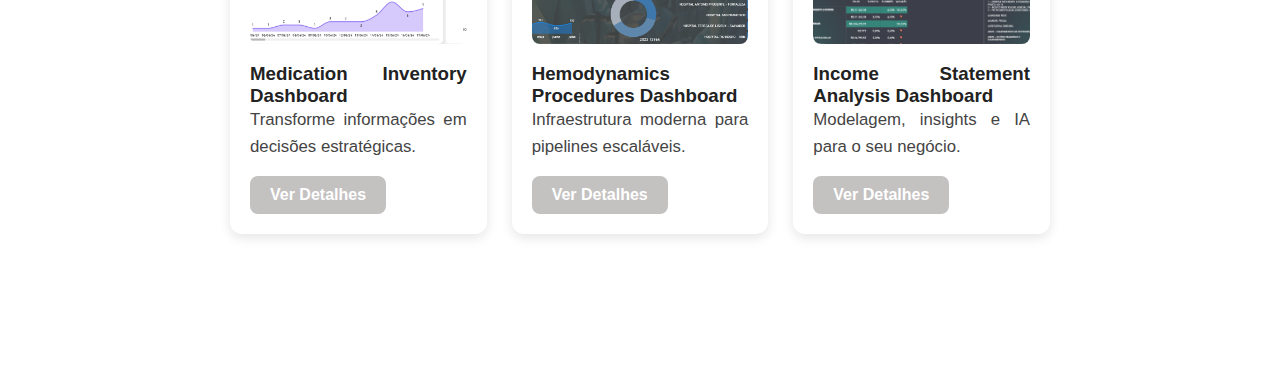
<file: Home/Subpgs/projeto4.html>
<!DOCTYPE html>
<html lang="pt-br">
<head>
  <meta charset="UTF-8" />
  <meta name="viewport" content="width=device-width, initial-scale=1.0" />
  <title>Portfolio - Henrique Silva</title>
  <link rel="stylesheet" href="../../stylepagprojects.css"/>
</head>
<body>

<!-- NAVBAR FIXA -->
<nav class="navbar">
  <div class="nav-container">
    <!-- Ícone de voltar para a página principal -->
    <!-- <a href="../../index.html" class="home-icon" title="Voltar para Home">
      &#8592;
    </a> -->

    <ul class="nav-links">
      <li><a href="../../index.html">MENU</a></li>
      <li><a href="../../index.html#about">ABOUT ME</a></li>
      <li><a href="../../index.html#experience">EXPERIENCE</a></li>
      <li><a href="../../index.html#education">EDUCATION</a></li>
      <li><a href="../../index.html#projetos">PROJECTS</a></li>
    </ul>
</nav>
  </div>
</nav>

<!-- CONTEÚDO GERAL -->
  <div class="container">
    <!-- SIDEBAR FIXA -->
    <!-- <aside class="sidebar">
      <div class="foto-perfil">
        <a href="../../index.html"> 
        <img src="../../IMAGENS/foto minha.jpg" alt="Foto de Henrique Silva"/>
        </a>
      </div>
      <h2>Henrique Silva</h2>
      <p class="role">Data Engineer & AI Enthusiast</p>
      <p class="location">Fortaleza - Brasil</p>

      <ul class="links">
        <li><a href="#">GitHub</a></li>
        <li><a href="#">LinkedIn</a></li>
        <li><a href="#">Website</a></li>
        <li><a href="mailto:henrisilva1033@gmail.com">Email</a></li>
      </ul>
    
    </aside> -->

<!-- CONTEÚDO -->
    <main class="content">

      <!-- SOBRE O PROJETO -->
      <section class="section" id="experiencia">
        <h2>Supermarket Sales Analysis</h2>
        <br><br>
        <section class="section" id="formacao">
          <div class="edu-item">
            <h3>• Context</h3>
            <p>
              Before this project, the finance department relied on manual extraction of financial data from multiple systems 
              into Excel spreadsheets — a process that took around 8 hours and required significant manual adjustments.
              The financial BI report was updated only once per month, limiting timely decision-making.
            </p>
            <p>
              The project was designed to automate the full financial reporting workflow, providing continuous, accurate, 
              and up-to-date insights into company performance.
            </p>
          </div>

          <div class="edu-item">
            <h3>• Insights</h3>
            <p>
              Power BI dashboards were connected directly to the warehouse to visualize metrics such as Revenue, Gross Margin, 
              Operating Expenses, and Net Income in real time. This eliminated manual reporting and empowered finance 
              leaders with instant, data-driven insights to support strategic decisions.
            </p>
            <p>
              The project demonstrates strong expertise in data engineering, process automation, and financial analytics, 
              translating directly into measurable business value.
            </p>
          </div>

          <div class="edu-item">
            <h3>• Technical Stack</h3>
             <ul>
              <li><strong>Tools:</strong> Power BI, Python (Pandas), FABRIC: DFGen2 | DW (SQL Server) | PowerBi  ,   </li>
              <li><strong>Data Source:</strong> ERP: PostgreSQL</li>
              <li><strong>Data Modeling:</strong>Medallion architecture and Star Schema with Fact and Dimension Tables</li>
            </ul>
          </div>
        </section>
      </section>

      <div class="projectimg04">
            <img src="../../IMAGENS/MENES 2.png" alt="Dash Menes 02_project">
      </div>

      <br><br><br>
      <!-- PROJETOS -->
      <section class="section" id="projetos">
        <h2>Another Projects</h2>
        <div class="cards">
          <div class="card">
            <img src="../../IMAGENS/HAPVIDA BCO.png" alt="Dash Hap 01">
            <h3>Medication Inventory Dashboard</h3>
            <p>Transforme informações em decisões estratégicas.</p>
            <a href="projeto1.html" class="btn-detalhes">Ver Detalhes</a>
          </div>
          <div class="card">
            <img src="../../IMAGENS/HAPVIDA PTO.png" alt="Dash Hap 02">
            <h3>Hemodynamics Procedures Dashboard</h3>
            <p>Infraestrutura moderna para pipelines escaláveis.</p>
            <a href="projeto2.html" class="btn-detalhes">Ver Detalhes</a>
          </div>
          <div class="card">
            <img src="../../IMAGENS/MENES 1.png" alt="Dash Menezes 01">
            <h3>Income Statement Analysis Dashboard</h3>
            <p>Modelagem, insights e IA para o seu negócio.</p>
            <a href="projeto3.html" class="btn-detalhes">Ver Detalhes</a>
          </div>
        </div>
      </section>

    </main>
  </div>

  <script src="../../script.js"></script>
</body>
</html>
</file>
<file: style.css>
/* ===========================================================
   ESTILO GERAL DO PORTFÓLIO
   =========================================================== */
* {
  margin: 0;
  padding: 0;
  box-sizing: border-box;
}

html {
  scroll-behavior: smooth; /* ativa o scroll suave */
  scroll-padding-top: 80px; /* cria um espaço equivalente à altura da navbar */
}

body {
  font-family: "Poppins", sans-serif;
  background-color: #ffffff;
  color: #222;
  overflow-x: hidden;
}

/* ===========================================================
   NAVBAR FIXA
   =========================================================== */

/* NAVBAR */
.navbar {
  position: fixed;
  top: 0;
  left: 0;
  width: 100%;
  height: 60px;
  display: flex;
  align-items: center;
  padding: 0 30px;
  z-index: 9999;
  transition: all 0.4s ease; /* animação suave */
  background-color: none; /* cor inicial na seção de capa */
  justify-content:center;
}

.navbar ul {
  display: flex;
  list-style: none;
  margin: 0;
  padding: 0;
  gap: 30px;
  justify-content:center;
  width: 100%;
}

.navbar ul li a {
  color: #000000; /* cor inicial das letras */
  text-decoration: none;
  font-weight: 500;
  font-size: 1rem;
  transition: color 0.3s;
  font-family:Verdana, Geneva, Tahoma, sans-serif
}

.navbar ul li a:hover {
  color: #00b4d8;
}

/* ========================
   Navbar após scroll
   ======================== */
.navbar.scrolled {
  background-color: rgba(114, 113, 113, 0.85); /* cinza transparente */
  color: #fff;
}

.navbar.scrolled ul li a {
  color: #fff;
}


/* ===========================================================
   SEÇÃO INTERATIVA DE GRAFOS
   =========================================================== */
#network {
  position: relative;
  width: 100%;
  height: 100vh;
  background-color: #ffffff; /* fundo branco */
  overflow: hidden;
}

#graphCanvas {
  position: absolute;
  top: 0;
  left: 0;
  width: 100%;
  height: 100%;
  background-color: #ffffff;
}

.network-text {
  position: relative;
  z-index: 2;
  color: #000;
  text-align: center;
  top: 35%;
}

.network-text h1 {
  font-size: 2.2rem;
  font-weight: 600;
  letter-spacing: 1px;
}

.network-text p {
  font-size: 1.1rem;
  color: #555;
}

/* Seta animada para baixo */
/* Seta animada para baixo */
.scroll-down {
  position: absolute;
  bottom: 40px;
  left: 50%;
  transform: translateX(-50%);
  text-decoration: none;
  z-index: 10;
}

.scroll-down .arrow {
  border: solid rgba(114, 113, 113, 0.8); /* cor igual à navbar scrolled */
  border-width: 0 4px 4px 0;
  display: inline-block;
  padding: 10px;
  transform: rotate(45deg);
  animation: bounce 1.8s infinite;
}

/* 🔹 Animação corrigida (só eixo Y, sem mover X) */
@keyframes bounce {
  0%, 20%, 50%, 80%, 100% {
    transform: rotate(45deg) translateY(0);
  }
  40% {
    transform: rotate(45deg) translateY(10px);
  }
  60% {
    transform: rotate(45deg) translateY(5px);
  }
}


/* ===========================================================
   LAYOUT PRINCIPAL (sidebar fixa + conteúdo)
   =========================================================== */

.content {
  margin-left: 200px;
  padding: 60px;
  background-color: #fff;
  max-width: 1200px;
  margin-right: auto;
}

.container {
  display: flex;
  width: 100%;
  background-color: #fff;
}

/* Sidebar fixa à esquerda */
.sidebar {
  width: 300px;
  background-color: #fff;
  /* border-right: 1px solid #ddd; */
  padding: 30px;
  position:absolute;
  top: 102vh;
  bottom: 0;
  /* overflow-y: auto; */
}

/* Foto de perfil */
.foto-perfil {
  display: flex;
  justify-content: center;
  align-items: center;
  margin-bottom: 20px;
}

.foto-perfil img {
  width: 150px;
  height: 150px;
  object-fit: cover; /* garante corte correto */
  border-radius: 50%; /* deixa redondo */
  border: 3px solid #ececec; /* borda opcional */
  box-shadow: 0 0 10px rgba(0, 0, 0, 0.25);
}

/* .foto-perfil img:hover {
  transform: scale(1.05);
  transition: transform 0.3s ease;
} */


/* Nome e função */
.sidebar h2 {
  text-align: center;
  font-size: 1.3rem;
  color: #302f2f;
}

.sidebar .role {
  text-align: center;
  font-size: 0.95rem;
  color: #555;
  margin-bottom: 5px;
}

.sidebar .location {
  text-align: center;
  font-size: 0.9rem;
  color: #999;
}

/* Links da sidebar */
.sidebar .links {
  list-style: none;
  margin-top: 25px;
  padding: 0;
}

.sidebar .links li {
  text-align: center;
  margin: 10px 0;
}

.sidebar .links a {
  color: #0077b6;
  text-decoration: none;
  font-weight: 500;
  transition: 0.3s;
}

.sidebar .links a:hover {
  color: #111;
}

/* ===========================================================
   CONTEÚDO PRINCIPAL (à direita da sidebar)
   =========================================================== */
.content {
  margin-left: 310px;
  padding: 60px;
  background-color: #fff;
}

.section {
  margin-bottom: 30px;
}

.section h2 {
  font-size: 1.6rem;
  font-weight: 700;
  color: #363636;
  border-bottom: 2px solid #265058;
  display: inline-block;
  margin-bottom: 10px;
}

/* Texto padrão */
.section p,
.section li {
  color: #444;
  line-height: 1.6;
  font-size: 1.05rem;
}

/* Itens de experiência e formação */
.exp-item,
.edu-item {
  margin-bottom: 30px;
}

.exp-item h3,
.edu-item h3 {
  font-weight: 600;
  color: #363636;
  font-size: 1.2rem;
}

.subinfo,
.local {
  font-style: italic;
  color: #777;
  font-size: 0.95rem;
  margin: 3px 0 8px;
}

/* ===========================================================
   PROJETOS (cards responsivos)
   =========================================================== */
.cards {
  display: grid;
  grid-template-columns: repeat(3, 1fr);
  gap: 25px;
  margin-top: 40px; 
}

.card {
  background: white;
  padding: 20px;
  border-radius: 12px;
  box-shadow: 0 4px 12px rgba(0, 0, 0, 0.1);
  transition: 0.3s;
}

.card:hover {
  transform: translateY(-5px);
}

.card img {
  width: 100%;
  height: 200px;
  object-fit: cover;   /* preenche o espaço sem distorcer */
  border-radius: 8px;
  margin-bottom: 15px;
}



/* --> Imagens nas pags dos Projetos */

.projectimg01 {
  max-width: 800px;   /* largura máxima igual ao conteúdo */
  margin: 0 auto 15px; /* centraliza horizontalmente */
  background-color: #fff;
  border-radius: 8px;
  overflow: hidden;
}

.projectimg01 img {
  width: 100%;         /* ocupa toda a largura do container */
  height: auto;        /* mantém a proporção original da imagem */
  display: block;      /* remove pequenos gaps em alguns navegadores */
  border-radius: 8px;  /* arredonda bordas */
}

.projectimg02 {
  max-width: 800px;  
  margin: 0 auto 15px; 
  background-color: #fff;
  border-radius: 8px;
  overflow: hidden;
}

.projectimg02 img {
  width: 100%; 
  height: auto;  
  display: block;     
  border-radius: 8px; 
}

.projectimg03 {
  max-width: 800px;
  margin: 0 auto 15px;
  background-color: #fff;
  border-radius: 8px;
  overflow: hidden;
}

.projectimg03 img {
  width: 100%;   
  height: auto;      
  display: block;     
  border-radius: 8px; 
}

.projectimg04 {
  max-width: 800px;
  margin: 0 auto 15px; 
  background-color: #fff;
  border-radius: 8px;
  overflow: hidden;
}

.projectimg04 img {
  width: 100%;
  height: auto;
  display: block;
  border-radius: 8px;
}

/* Botão estilizado para ver detalhes */
.btn-detalhes {
  display: inline-block;
  text-decoration: none;
  background-color: #c4c1c1; /* cinza */
  color: white;
  padding: 10px 20px;
  border-radius: 8px;
  font-weight: 600;
  margin-top: 15px;
  transition: background 0.3s, transform 0.2s;
}

.btn-detalhes:hover {
  background-color: #555555;
  transform: translateY(-2px);
}

/* ===========================================================
   FORMULÁRIO DE CONTATO
   =========================================================== */
.contact-form {
  display: flex;
  flex-direction: column;
  gap: 15px;
  max-width: 500px;
}

.contact-form input,
.contact-form textarea {
  padding: 10px 14px;
  border: 1px solid #ddd;
  border-radius: 6px;
  font-family: inherit;
  font-size: 1rem;
  outline: none;
  transition: border 0.2s;
}

.contact-form input:focus,
.contact-form textarea:focus {
  border-color: #00b4d8;
}

.contact-form button {
  background-color: #00b4d8;
  color: white;
  border: none;
  padding: 12px;
  border-radius: 6px;
  cursor: pointer;
  font-size: 1rem;
  transition: 0.3s;
}

.contact-form button:hover {
  background-color: #0096c7;
}

/* ===========================================================
   SEÇÃO DE HABILIDADES (mantida e integrada)
   =========================================================== */
/* #parte2 {
  width: 350px;
}

.habilidades {
  margin-left: 40px;
  height: auto;
  background-color: #fff;
  color: #000000;
  padding: 25px;
  box-shadow: 8px 8px 10px rgba(0, 0, 0, 0.35);
  border-radius: 40px 40px 40px 0;
}

.barra {
  display: flex;
  align-items: center;
}

.barrateste {
  display: flex;
  justify-content: space-evenly;
  align-items: center;
}

.evolucao {
  width: 100px;
  height: 12px;
  border-radius: 100px;
  background: #fff;
} */

/* Ajustes individuais */
/* .evolucao1 { margin-left: 75px; }
.evolucao2 { margin-left: 53px; }
.evolucao3 { margin-left: 20px; }
.evolucao4 { margin-left: 40px; }
.evolucao5 { margin-left: 60px; }
.evolucao6 { margin-left: 30px; }
.evolucao7 { margin-left: 30px; }
.evolucao8 { margin-left: 10px; }
.evolucao9 { margin-left: 32px; }
.evolucao10 { margin-left: 30px; }
.evolucao11 { margin-left: 37px; }
.evolucao12 { margin-left: 78px; }
.evolucao13 { margin-left: 80px; }
.evolucao14 { margin-left: 68px; }
.evolucao15 { margin-left: 80px; }

.over {
  background-color: rgb(177, 39, 39);
  color: rgb(177, 39, 39);
  width: 15px;
  height: 15px;
} */



/* ===========================================================
   🔹 MODO MOBILE (até 768px)
   =========================================================== */
@media (max-width: 768px) {

  .navbar {
  position: fixed;
  top: 0;
  left: 0;
  width: 100%;
  height: 60px;
  display: flex;
  align-items: center;
  padding: 0 30px;
  z-index: 9999;
  transition: all 0.4s ease; /* animação suave */
  background-color: none; /* cor inicial na seção de capa */
  justify-content:center;
}

.navbar ul {
  display: flex;
  list-style: none;
  margin: 0;
  padding: 0;
  gap: 30px;
  justify-content:center;
  width: 100%;
}

.navbar ul li a {
  color: #000000; /* cor inicial das letras */
  text-decoration: none;
  font-weight: 500;
  font-size: 9px;
  transition: color 0.3s;
  font-family:Verdana, Geneva, Tahoma, sans-serif
}

.navbar ul li a:hover {
  color: #00b4d8;
}

/* ========================
   Navbar após scroll
   ======================== */
.navbar.scrolled {
  background-color: rgba(114, 113, 113, 0.85); /* cinza transparente */
  color: #fff;
}

.navbar.scrolled ul li a {
  color: #fff;
}



   /* .nav-links {
    display: none; 
    flex-direction: column;
    gap: 15px;
    background-color: rgba(80, 80, 80, 0.95);
    position: absolute;
    top: 60px;
    width: 100%;
    text-align: center;
    padding: 10px 0;
  }

  .nav-toggle {
    display: block;
    font-size: 1.5rem;
    cursor: pointer;
    color: #fff;
    position: absolute;
    right: 20px;
  }

  .nav-links.show {
    display: flex;
  } */

  /* Remove a sidebar */
  .sidebar {
    display: none;
  }

  /* Centraliza todo o conteúdo */
  .content {
    margin: 0 auto;
    padding: 25px 15px;
    max-width: 600px;
    text-align: justify;
  }

  body {
    padding: 0 10px;
  }

/* Foto de perfil */
.foto-perfil {
  display: flex;
  justify-content: center;
  align-items: center;
  margin-bottom: 80px;
}

.foto-perfil img {
  width: 150px;
  height: 150px;
  object-fit: cover; /* garante corte correto */
  border-radius: 50%; /* deixa redondo */
  border: 3px solid #ececec; /* borda opcional */
  box-shadow: 0 0 10px rgba(0, 0, 0, 0.25);
}


/* Cabeçalho interativo (grafos) */
#network {
  height: 100vh;
  padding: 0 10px;
}

.network-text h1 {
  font-size: 1.5rem;
}

.network-text p {
  font-size: 1rem;
}


  /* Títulos das seções */
  .section h2 {
    font-size: 1.4rem;
    border-bottom: 2px solid #265058;
    margin-bottom: 15px;
    display: inline-block;
  }

  /* Texto e listas */
  .section p,
  .section li {
    font-size: 1rem;
    line-height: 1.6;
    text-align: justify; 
  }

  /* Cards de projetos em 1 coluna */
  .cards {
    grid-template-columns: 1fr;
    gap: 20px;
    margin-top: 25px;
  }

  .card {
    text-align: left;
    padding: 20px;
  }

  .card img {
    width: 100%;
    height: auto;
    border-radius: 8px;
  }

  /* Botão */
  .btn-detalhes {
    display: inline-block;
    text-decoration: none;
    background-color: #c4c1c1;
    color: white;
    padding: 10px 20px;
    border-radius: 8px;
    font-weight: 600;
    margin-top: 15px;
    transition: 0.3s;
  }

  .btn-detalhes:hover {
    background-color: #555555;
    transform: translateY(-2px);
  }

  /* Imagens dos projetos */
  .projectimg01,
  .projectimg02,
  .projectimg03,
  .projectimg04 {
    max-width: 100%;
    margin: 0 auto 15px;
    border-radius: 8px;
  }

  /* Formulário de contato */
  .contact-form {
    width: 100%;
    margin: 0 auto;
    text-align: left;
  }

  .contact-form input,
  .contact-form textarea {
    width: 100%;
  }
}
</file>
<file: stylepagprojects.css>
/* ===========================================================
   ESTILO GERAL DAS PÁGINAS DE PROJETO
   =========================================================== */
* {
  margin: 0;
  padding: 0;
  box-sizing: border-box;
}

html {
  scroll-behavior: smooth;
  scroll-padding-top: 80px;
}

body {
  font-family: "Poppins", sans-serif;
  background-color: #ffffff;
  color: #222;
  overflow-x: hidden;
}

/* ===========================================================
   🔹 NAVBAR FIXA (com links à direita)
   =========================================================== */
.navbar {
  position: fixed;
  top: 0;
  left: 0;
  width: 100%;
  height: 60px;
  display: flex;
  align-items: center;
  justify-content: right; /* separa back à esquerda e links à direita */
  padding: 0 40px;
  z-index: 9999;
  background-color: rgba(114, 113, 113, 0.85);
  transition: all 0.4s ease;
}

/* Botão de voltar */
/* .navbar .back-btn {
  display: flex;
  align-items: center;
  gap: 8px;
  color: #fff;
  text-decoration: none;
  font-weight: 500;
  transition: color 0.3s;
  font-size: 1rem;
}

.navbar .back-btn::before {
  content: "←";
  font-size: 1.2rem;
}

.navbar .back-btn:hover {
  color: #00b4d8;
} */

/* Lista de links da navbar (direita) */
.navbar .nav-links {
  display: flex;
  list-style: none;
  gap: 30px;
  margin: 0;
  padding: 0;
  justify-content: flex-end;
  flex: 1;
}

.navbar .nav-links li a {
  color: #fff;
  text-decoration: none;
  font-weight: 500;
  font-size: 1rem;
  transition: color 0.3s;
  font-family: Verdana, Geneva, Tahoma, sans-serif;
}

.navbar .nav-links li a:hover {
  color: #00b4d8;
}


/* ===========================================================
   SEÇÃO INTERATIVA DE GRAFOS
   =========================================================== */
#network {
  position: relative;
  width: 100%;
  height: 100vh;
  background-color: #ffffff;
  overflow: hidden;
}

#graphCanvas {
  position: absolute;
  top: 0;
  left: 0;
  width: 100%;
  height: 100%;
  background-color: #ffffff;
}

.network-text {
  position: relative;
  z-index: 2;
  color: #000;
  text-align: center;
  top: 35%;
}

.network-text h1 {
  font-size: 2.2rem;
  font-weight: 600;
  letter-spacing: 1px;
}

.network-text p {
  font-size: 1.1rem;
  color: #555;
}

/* ===========================================================
   SETA ANIMADA PARA BAIXO
   =========================================================== */
.scroll-down {
  position: absolute;
  bottom: 40px;
  left: 50%;
  transform: translateX(-50%);
  text-decoration: none;
  z-index: 10;
}

.scroll-down .arrow {
  border: solid rgba(114, 113, 113, 0.8);
  border-width: 0 4px 4px 0;
  display: inline-block;
  padding: 10px;
  transform: rotate(45deg);
  animation: bounce 1.8s infinite;
}

@keyframes bounce {
  0%, 20%, 50%, 80%, 100% {
    transform: rotate(45deg) translateY(0);
  }
  40% {
    transform: rotate(45deg) translateY(10px);
  }
  60% {
    transform: rotate(45deg) translateY(5px);
  }
}

/* ===========================================================
   LAYOUT PRINCIPAL (sem sidebar, conteúdo centralizado)
   =========================================================== */
.sidebar {
  display: none !important;
}

.container {
  display: flex;
  width: 100%;
  background-color: #fff;
  justify-content: center;
}

.content {
  margin: 120px auto 50px auto;
  padding: 60px 40px;
  max-width: 900px;
  background-color: #fff;
  text-align: justify;
}

/* ===========================================================
   SEÇÕES E CONTEÚDO PRINCIPAL
   =========================================================== */
.section {
  margin-bottom: 40px;
}

.section h2 {
  font-size: 1.6rem;
  font-weight: 700;
  color: #363636;
  border-bottom: 2px solid #265058;
  display: inline-block;
  margin-bottom: 10px;
}

.section p,
.section li {
  color: #444;
  line-height: 1.6;
  font-size: 1.05rem;
}

.exp-item,
.edu-item {
  margin-bottom: 30px;
}

.exp-item h3,
.edu-item h3 {
  font-weight: 600;
  color: #363636;
  font-size: 1.2rem;
}

.subinfo,
.local {
  font-style: italic;
  color: #777;
  font-size: 0.95rem;
  margin: 3px 0 8px;
}

/* ===========================================================
   PROJETOS (cards)
   =========================================================== */
.cards {
  display: grid;
  grid-template-columns: repeat(3, 1fr);
  gap: 25px;
  margin-top: 40px;
}

.card {
  background: white;
  padding: 20px;
  border-radius: 12px;
  box-shadow: 0 4px 12px rgba(0, 0, 0, 0.1);
  transition: 0.3s;
}

.card:hover {
  transform: translateY(-5px);
}

.card img {
  width: 100%;
  height: 200px;
  object-fit: cover;
  border-radius: 8px;
  margin-bottom: 15px;
}

/* Imagens internas dos projetos */
.projectimg01,
.projectimg02,
.projectimg03,
.projectimg04 {
  max-width: 800px;
  margin: 0 auto 15px;
  background-color: #fff;
  border-radius: 8px;
  overflow: hidden;
}

.projectimg01 img,
.projectimg02 img,
.projectimg03 img,
.projectimg04 img {
  width: 100%;
  height: auto;
  display: block;
  border-radius: 8px;
}

/* Botão "Ver Detalhes" */
.btn-detalhes {
  display: inline-block;
  text-decoration: none;
  background-color: #c4c1c1;
  color: white;
  padding: 10px 20px;
  border-radius: 8px;
  font-weight: 600;
  margin-top: 15px;
  transition: 0.3s;
}

.btn-detalhes:hover {
  background-color: #555555;
  transform: translateY(-2px);
}

/* ===========================================================
   FORMULÁRIO DE CONTATO
   =========================================================== */
.contact-form {
  display: flex;
  flex-direction: column;
  gap: 15px;
  max-width: 500px;
}

.contact-form input,
.contact-form textarea {
  padding: 10px 14px;
  border: 1px solid #ddd;
  border-radius: 6px;
  font-family: inherit;
  font-size: 1rem;
  outline: none;
  transition: border 0.2s;
}

.contact-form input:focus,
.contact-form textarea:focus {
  border-color: #00b4d8;
}

.contact-form button {
  background-color: #00b4d8;
  color: white;
  border: none;
  padding: 12px;
  border-radius: 6px;
  cursor: pointer;
  font-size: 1rem;
  transition: 0.3s;
}

.contact-form button:hover {
  background-color: #0096c7;
}

/* ===========================================================
   🔹 MODO MOBILE (até 768px)
   =========================================================== */
@media (max-width: 768px) {
    
/* Navbar geral */
.navbar {
    position: fixed;
    top: 0;
    left: 0;
    width: 100%;
    height: 40px;
    display: flex;
    align-items: center;
    justify-content: center;
    padding: 0 30px;
    z-index: 9999;
    transition: all 0.4s ease;
}

/* Lista da navbar */
.nav ul{
    display: flex;
    list-style: none;
    margin: 0;
    padding: 0;
    gap: 20px;
    justify-content: center;
}

/* Links da navbar - Tamanho da fonte corrigido */
.nav ul li a{
    color: #000000;
    text-decoration: none;
    font-weight: 500;
    font-size: 9px; /* ajuste aqui o tamanho desejado */
    font-family: Verdana, Geneva, Tahoma, sans-serif;
    transition: color 0.3s;
}

/* Efeito hover */
.nav li a:hover {
    color: #00b4d8;
}



  /* Ajuste de conteúdo */
  .content {
    margin-top: 80px; /* para não ficar escondido pela navbar */
    padding: 25px 15px;
    max-width: 600px;
    text-align: justify;
  }

  /* Corrige espaçamento do título */
  .section h2 {
    font-size: 1.3rem;
    margin-top: 10px;   /* reduz o espaço acima */
    margin-bottom: 8px; /* aproxima do texto */
    text-align: left;
  }

  .section p,
  .section li {
    font-size: 1rem;
  }

  .cards {
    grid-template-columns: 1fr;
    gap: 20px;
  }

  .card img {
    height: auto;
  }

  .projectimg01,
  .projectimg02,
  .projectimg03,
  .projectimg04 {
    max-width: 100%;
  }

  .contact-form {
    width: 100%;
  }
}
</file>
